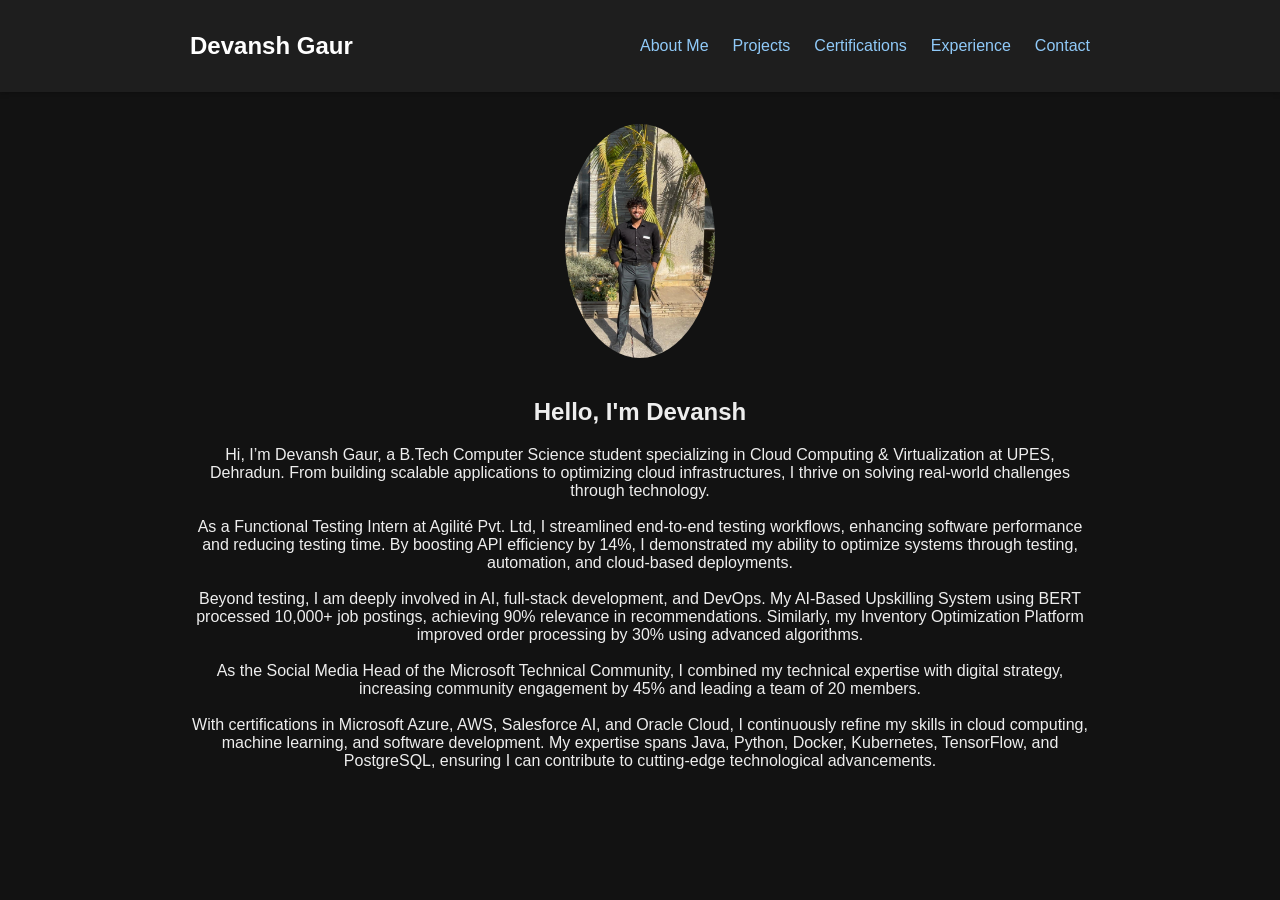
<file: index.html>
<!DOCTYPE html>
<html lang="en">
<head>
  <meta charset="UTF-8" />
  <meta name="viewport" content="width=device-width, initial-scale=1.0"/>
  <title>About Me | Devansh Gaur</title>
  <link rel="stylesheet" href="style.css"/>
</head>
<body>
<header>
  <div class="container">
    <h1 class="logo">Devansh Gaur</h1>
    <nav>
      <ul>
        <li><a href="index.html">About Me</a></li>
        <li><a href="projects.html">Projects</a></li>
        <li><a href="certifications.html">Certifications</a></li>
        <li><a href="experience.html">Experience</a></li>
        <li><a href="contact.html">Contact</a></li>
      </ul>
    </nav>
  </div>
</header>
<main class="section">
  <div class="container center">
    <img src="assets/pfp.jpg" alt="Devansh Gaur" class="profile-pic" />
    <h2>Hello, I'm Devansh</h2>
    <p>Hi, I’m Devansh Gaur, a B.Tech Computer Science student specializing in Cloud Computing & Virtualization at UPES, Dehradun. From building scalable applications to optimizing cloud infrastructures, I thrive on solving real-world challenges through technology.<br><br>
    As a Functional Testing Intern at Agilité Pvt. Ltd, I streamlined end-to-end testing workflows, enhancing software performance and reducing testing time. By boosting API efficiency by 14%, I demonstrated my ability to optimize systems through testing, automation, and cloud-based deployments.<br><br>
    Beyond testing, I am deeply involved in AI, full-stack development, and DevOps. My AI-Based Upskilling System using BERT processed 10,000+ job postings, achieving 90% relevance in recommendations. Similarly, my Inventory Optimization Platform improved order processing by 30% using advanced algorithms.<br><br>
    As the Social Media Head of the Microsoft Technical Community, I combined my technical expertise with digital strategy, increasing community engagement by 45% and leading a team of 20 members.<br><br>
    With certifications in Microsoft Azure, AWS, Salesforce AI, and Oracle Cloud, I continuously refine my skills in cloud computing, machine learning, and software development. My expertise spans Java, Python, Docker, Kubernetes, TensorFlow, and PostgreSQL, ensuring I can contribute to cutting-edge technological advancements.
    </p>
  </div>
</main>
</body>
</html>
</file>
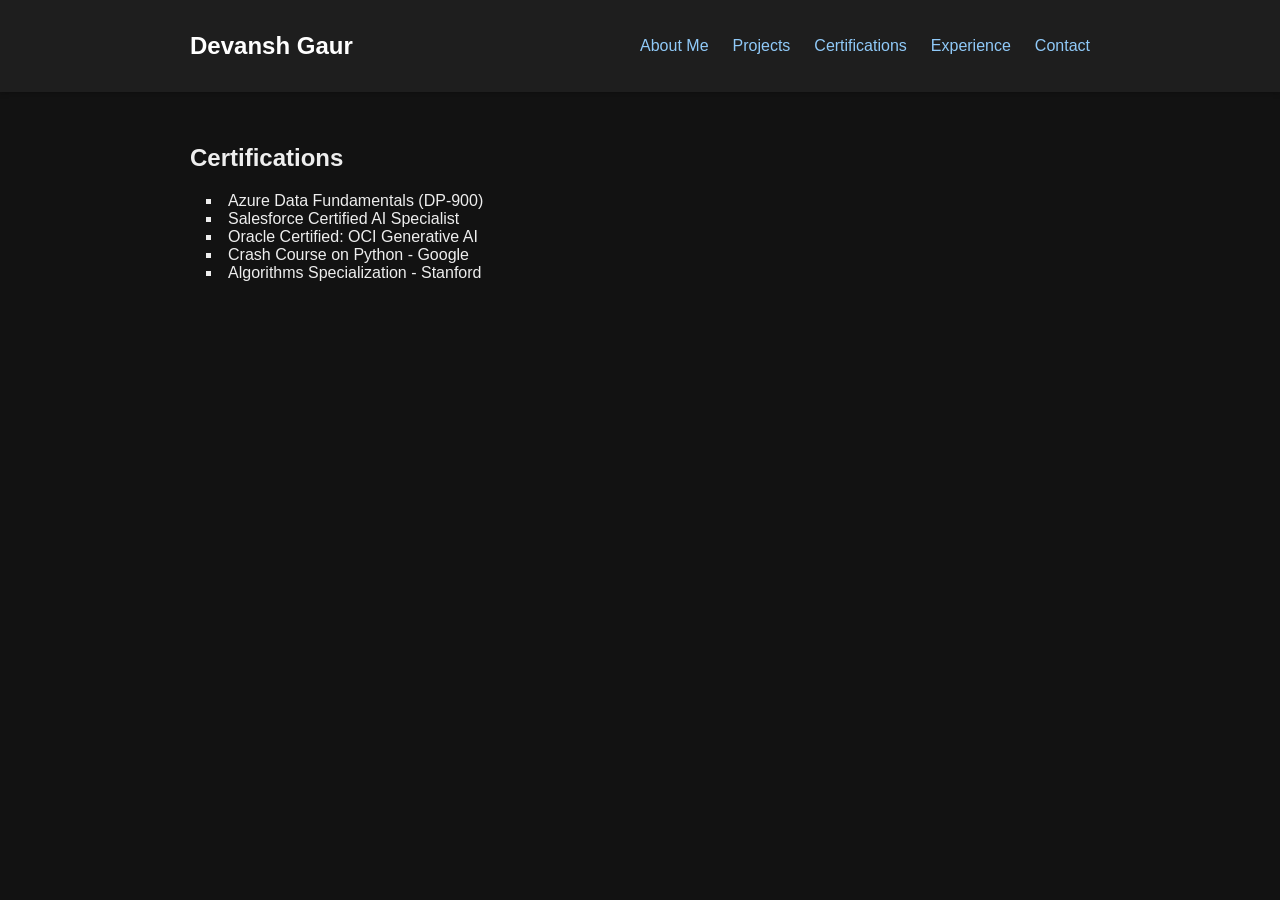
<file: certifications.html>
<!DOCTYPE html>
<html lang="en">
<head><meta charset="UTF-8"><meta name="viewport" content="width=device-width, initial-scale=1.0"/>
<title>Certifications</title><link rel="stylesheet" href="style.css"/></head>
<body>
<header>
  <div class="container">
    <h1 class="logo">Devansh Gaur</h1>
    <nav>
      <ul>
        <li><a href="index.html">About Me</a></li>
        <li><a href="projects.html">Projects</a></li>
        <li><a href="certifications.html">Certifications</a></li>
        <li><a href="experience.html">Experience</a></li>
        <li><a href="contact.html">Contact</a></li>
      </ul>
    </nav>
  </div>
</header>
<main class="section container">
  <h2>Certifications</h2>
  <ul class="cert-list">
    <li>Azure Data Fundamentals (DP-900)</li>
    <li>Salesforce Certified AI Specialist</li>
    <li>Oracle Certified: OCI Generative AI</li>
    <li>Crash Course on Python - Google</li>
    <li>Algorithms Specialization - Stanford</li>
  </ul>
</main>
</body>
</html>
</file>
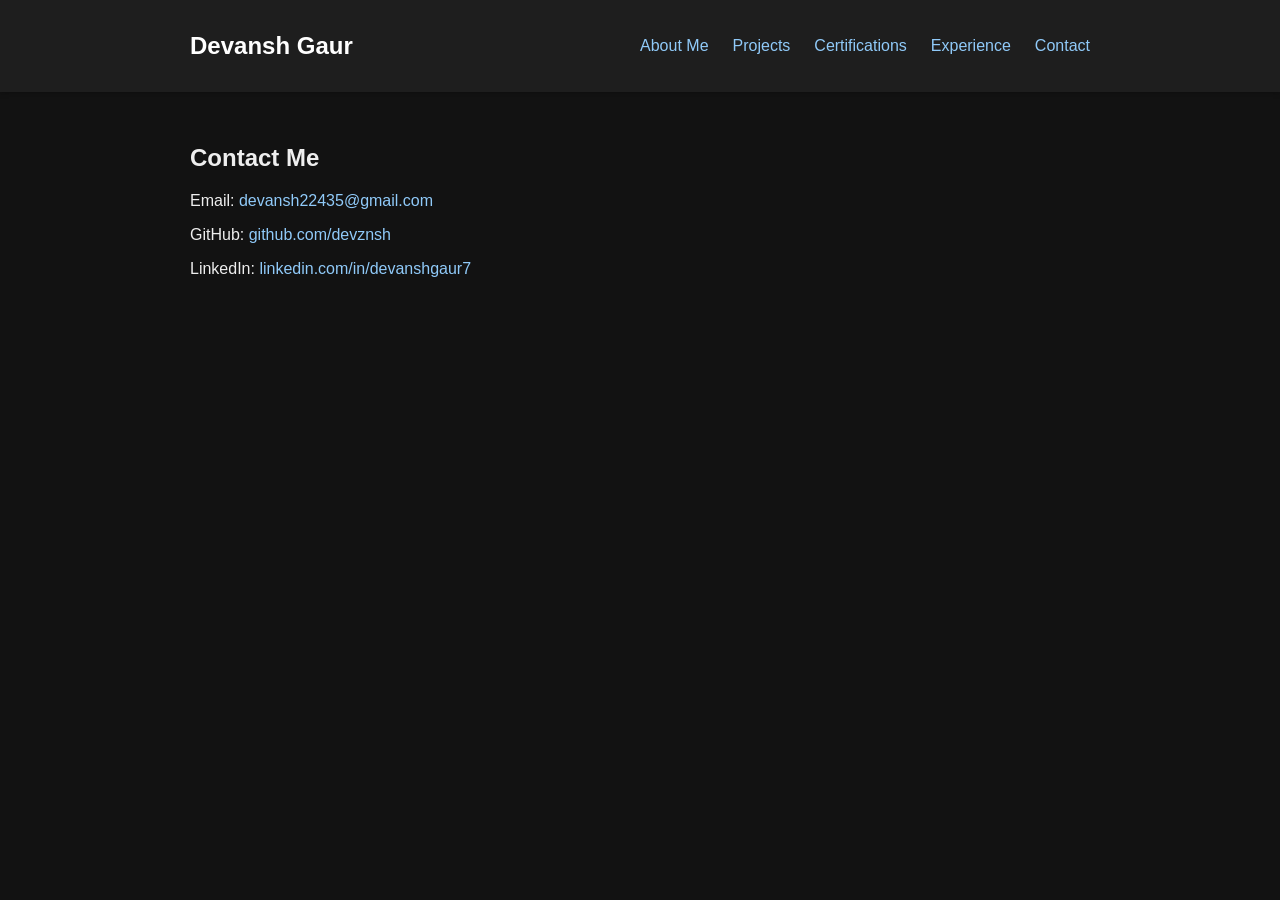
<file: contact.html>
<!DOCTYPE html>
<html lang="en">
<head><meta charset="UTF-8"><meta name="viewport" content="width=device-width, initial-scale=1.0"/>
<title>Contact</title><link rel="stylesheet" href="style.css"/></head>
<body>
<header>
  <div class="container">
    <h1 class="logo">Devansh Gaur</h1>
    <nav>
      <ul>
        <li><a href="index.html">About Me</a></li>
        <li><a href="projects.html">Projects</a></li>
        <li><a href="certifications.html">Certifications</a></li>
        <li><a href="experience.html">Experience</a></li>
        <li><a href="contact.html">Contact</a></li>
      </ul>
    </nav>
  </div>
</header>
<main class="section container">
  <h2>Contact Me</h2>
  <p>Email: <a href="mailto:devansh22435@gmail.com">devansh22435@gmail.com</a></p>
  <p>GitHub: <a href="https://github.com/devznsh">github.com/devznsh</a></p>
  <p>LinkedIn: <a href="https://www.linkedin.com/in/devanshgaur7/">linkedin.com/in/devanshgaur7</a></p>
</main>
</body>
</html>
</file>
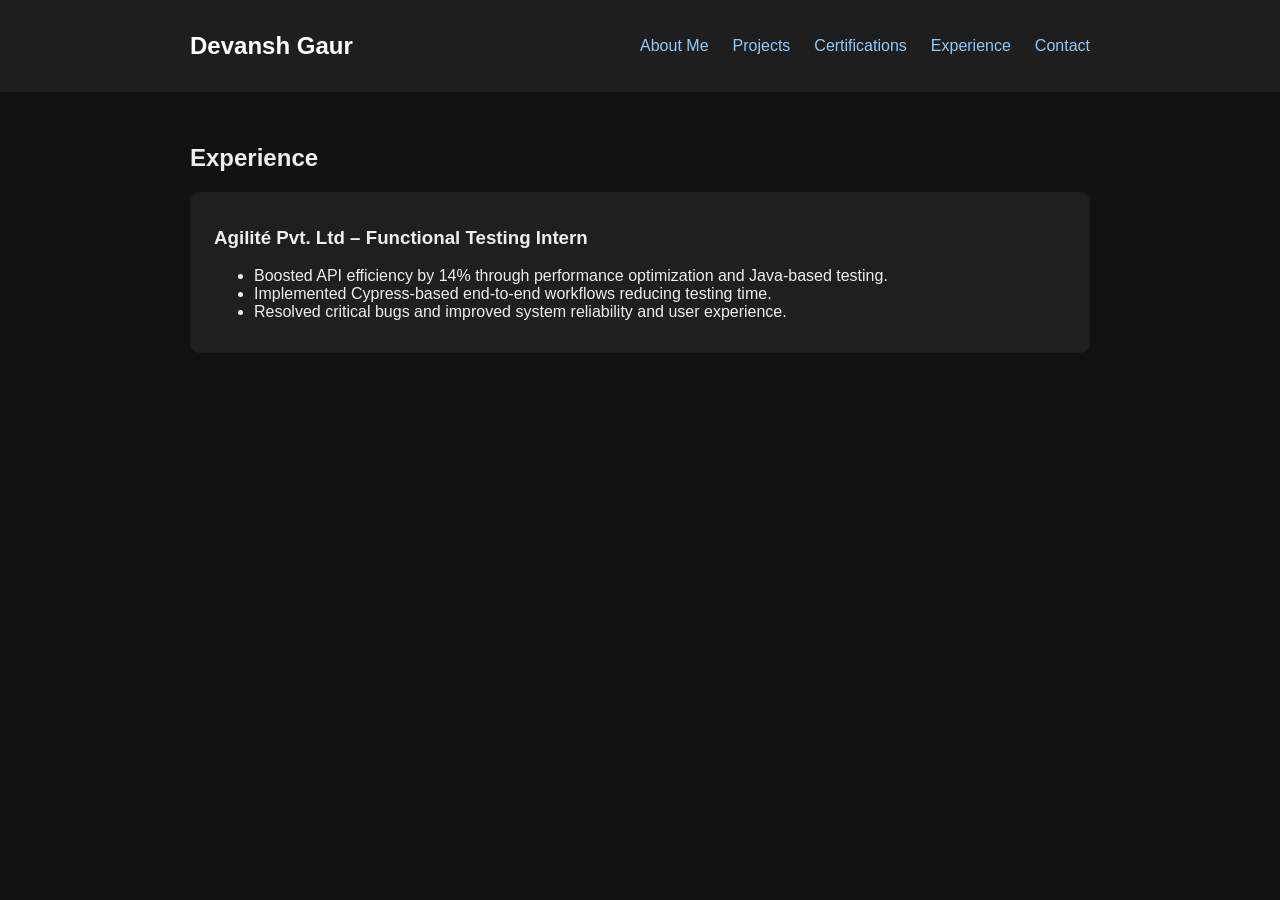
<file: experience.html>
<!DOCTYPE html>
<html lang="en">
<head><meta charset="UTF-8"><meta name="viewport" content="width=device-width, initial-scale=1.0"/>
<title>Experience</title><link rel="stylesheet" href="style.css"/></head>
<body>
<header>
  <div class="container">
    <h1 class="logo">Devansh Gaur</h1>
    <nav>
      <ul>
        <li><a href="index.html">About Me</a></li>
        <li><a href="projects.html">Projects</a></li>
        <li><a href="certifications.html">Certifications</a></li>
        <li><a href="experience.html">Experience</a></li>
        <li><a href="contact.html">Contact</a></li>
      </ul>
    </nav>
  </div>
</header>
<main class="section container">
  <h2>Experience</h2>
  <div class="card">
    <h3>Agilité Pvt. Ltd – Functional Testing Intern</h3>
    <ul>
      <li>Boosted API efficiency by 14% through performance optimization and Java-based testing.</li>
      <li>Implemented Cypress-based end-to-end workflows reducing testing time.</li>
      <li>Resolved critical bugs and improved system reliability and user experience.</li>
    </ul>
  </div>
</main>
</body>
</html>
</file>
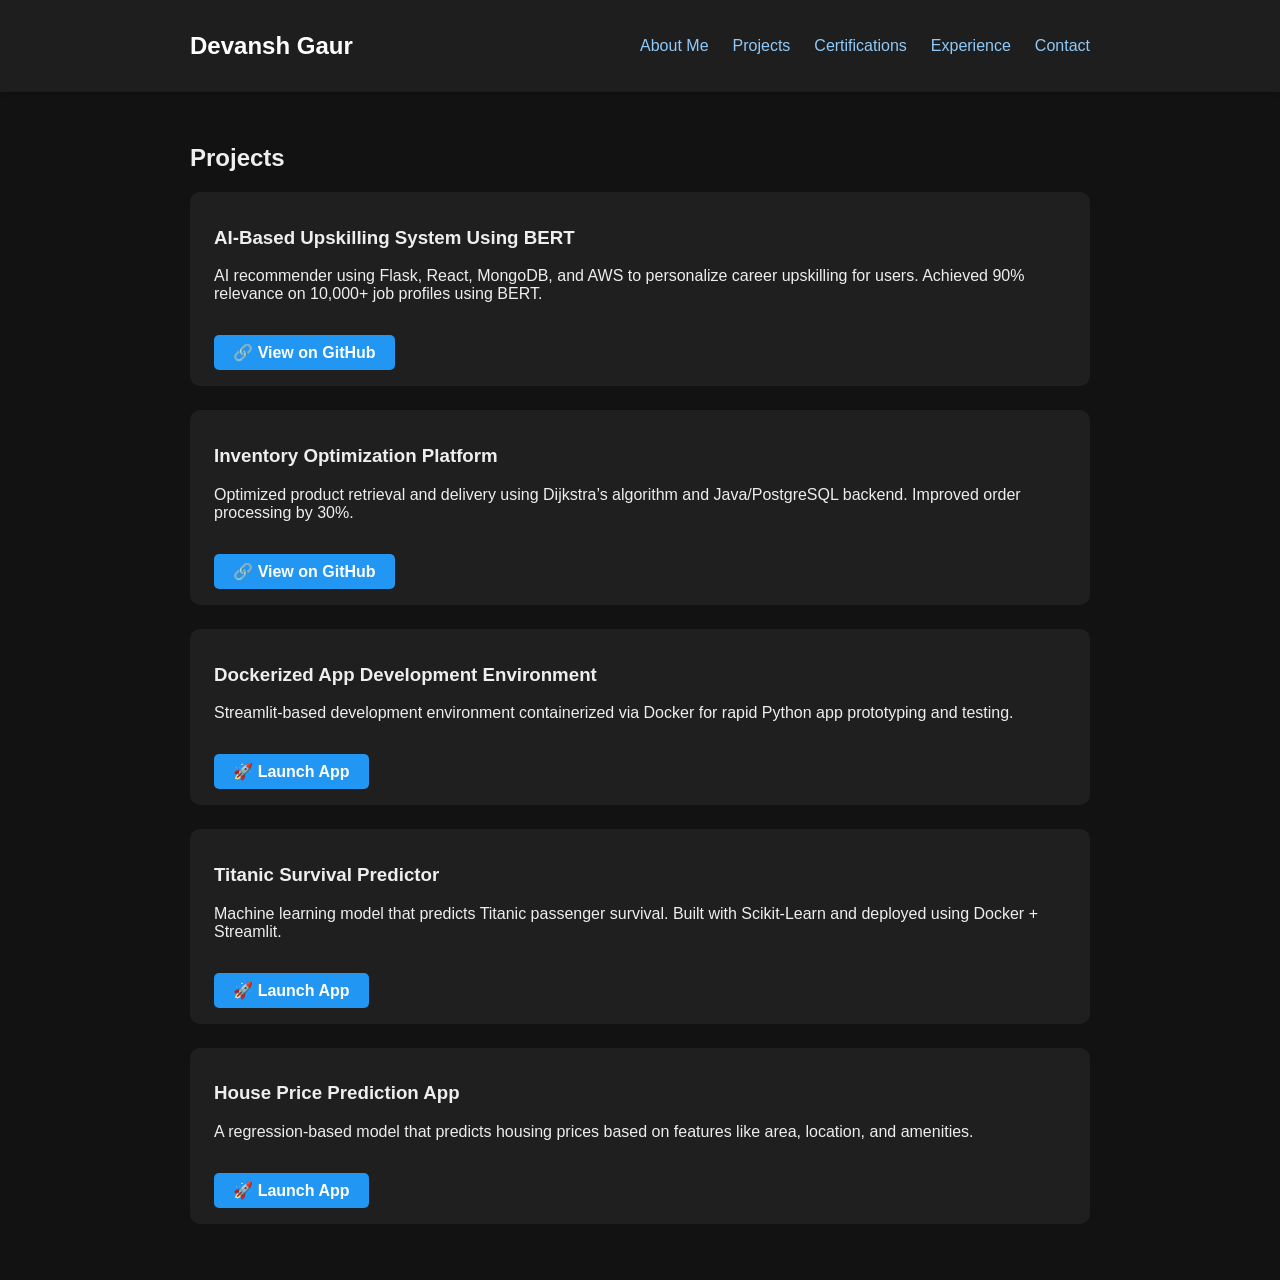
<file: projects.html>
<!DOCTYPE html>
<html lang="en">
<head>
  <meta charset="UTF-8" />
  <meta name="viewport" content="width=device-width, initial-scale=1.0"/>
  <title>Projects</title>
  <link rel="stylesheet" href="style.css"/>
</head>
<body>
<header>
  <div class="container">
    <h1 class="logo">Devansh Gaur</h1>
    <nav>
      <ul>
        <li><a href="index.html">About Me</a></li>
        <li><a href="projects.html">Projects</a></li>
        <li><a href="certifications.html">Certifications</a></li>
        <li><a href="experience.html">Experience</a></li>
        <li><a href="contact.html">Contact</a></li>
      </ul>
    </nav>
  </div>
</header>

<main class="section container">
  <h2>Projects</h2>

  <div class="card">
    <h3>AI-Based Upskilling System Using BERT</h3>
    <p>AI recommender using Flask, React, MongoDB, and AWS to personalize career upskilling for users. Achieved 90% relevance on 10,000+ job profiles using BERT.</p>
    <a class="btn" href="https://github.com/devznsh/AI_Based_Upskilling_System_BERT.git" target="_blank">🔗 View on GitHub</a>
  </div>

  <div class="card">
    <h3>Inventory Optimization Platform</h3>
    <p>Optimized product retrieval and delivery using Dijkstra’s algorithm and Java/PostgreSQL backend. Improved order processing by 30%.</p>
    <a class="btn" href="https://github.com/devznsh/inventory-optimization" target="_blank">🔗 View on GitHub</a>
  </div>

  <div class="card">
    <h3>Dockerized App Development Environment</h3>
    <p>Streamlit-based development environment containerized via Docker for rapid Python app prototyping and testing.</p>
    <a class="btn" href="https://dockerized-app-development-environment-c3ii2efdskydotyubsfmg5.streamlit.app/" target="_blank">🚀 Launch App</a>
  </div>

  <div class="card">
    <h3>Titanic Survival Predictor</h3>
    <p>Machine learning model that predicts Titanic passenger survival. Built with Scikit-Learn and deployed using Docker + Streamlit.</p>
    <a class="btn" href="https://titanic-survival-predictor-containerized-app-app-hhzr8qehxrm3u.streamlit.app/" target="_blank">🚀 Launch App</a>
  </div>

  <div class="card">
    <h3>House Price Prediction App</h3>
    <p>A regression-based model that predicts housing prices based on features like area, location, and amenities.</p>
    <a class="btn" href="https://app-house-price-prediction-yzbzskk8aphrdts8tyquzw.streamlit.app/" target="_blank">🚀 Launch App</a>
  </div>

</main>
</body>
</html>
</file>
<file: style.css>
body {
  margin: 0;
  background: #121212;
  color: #eee;
  font-family: 'Segoe UI', sans-serif;
}
a {
  color: #90caf9;
  text-decoration: none;
}
a:hover {
  text-decoration: underline;
}
header {
  background: #1e1e1e;
  padding: 1rem 0;
  box-shadow: 0 2px 5px rgba(0,0,0,0.2);
}
header .container {
  display: flex;
  justify-content: space-between;
  align-items: center;
  padding: 0 2rem;
}
.logo {
  font-size: 1.5rem;
  color: #ffffff;
}
nav ul {
  list-style: none;
  display: flex;
  gap: 1.5rem;
}
.section {
  padding: 2rem 1rem;
}
.container {
  max-width: 900px;
  margin: 0 auto;
}
.center {
  text-align: center;
}
.profile-pic {
  width: 150px;
  border-radius: 50%;
  margin-bottom: 1rem;
}
.card {
  background: #1f1f1f;
  padding: 1rem 1.5rem;
  border-radius: 10px;
  margin-bottom: 1.5rem;
}
.cert-list {
  list-style: square inside;
  padding-left: 1rem;
}

.btn {
  display: inline-block;
  margin-top: 1rem;
  padding: 0.5rem 1.2rem;
  background-color: #2196f3;
  color: white;
  border-radius: 5px;
  font-weight: bold;
  text-decoration: none;
  transition: background 0.3s ease;
}
.btn:hover {
  background-color: #1976d2;
}
</file>
